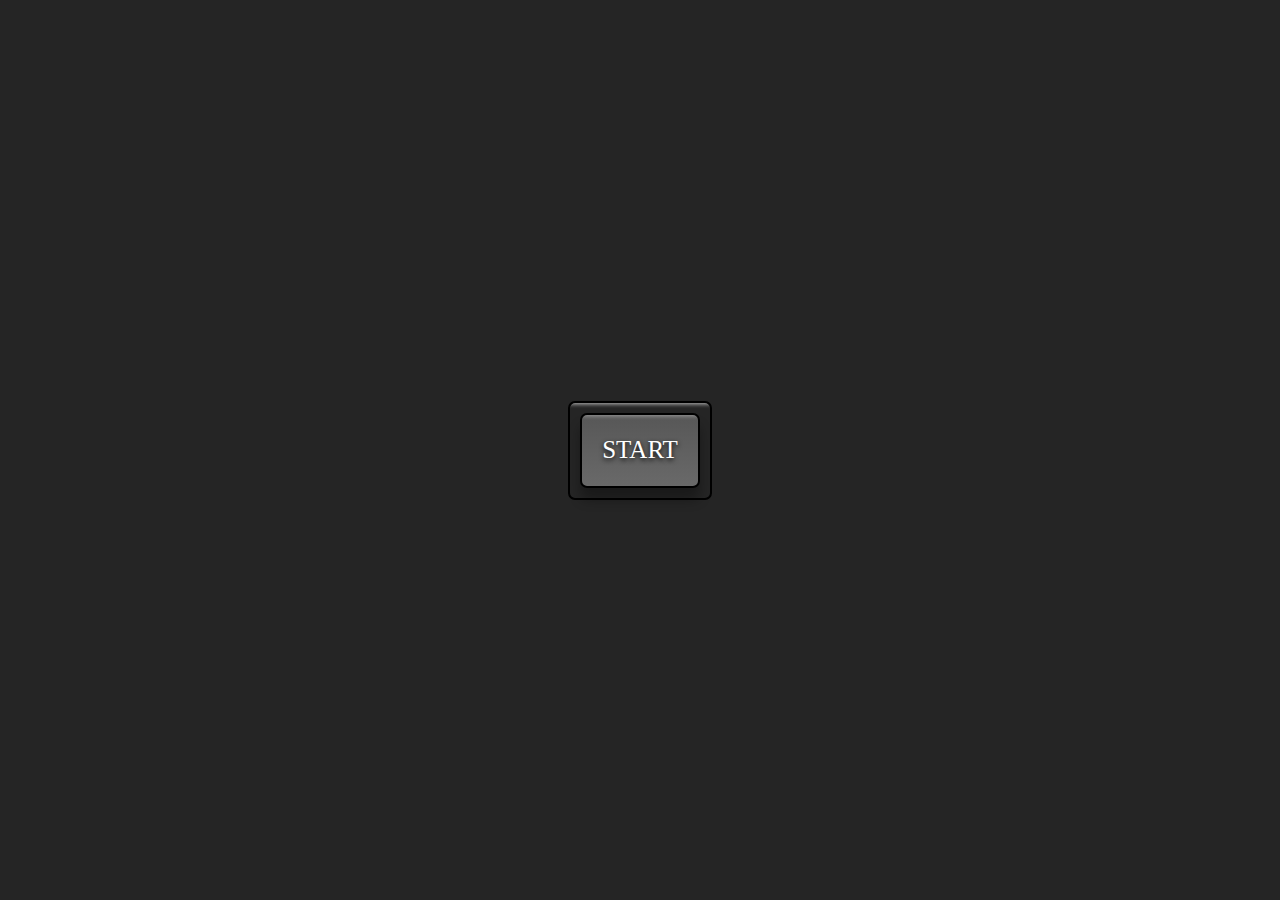
<file: -- template-picture-in-picture/index.html>
<!DOCTYPE html>
<html lang="en">
<head>
    <meta charset="UTF-8">
    <meta name="viewport" content="width=device-width, initial-scale=1.0">
    <title>Picture in Picture</title>
    <link rel="icon" type="image/png" href="favicon.png">
    <link rel="stylesheet" href="https://cdnjs.cloudflare.com/ajax/libs/font-awesome/5.10.2/css/all.min.css"/>
    <link rel="stylesheet" href="style.css">
</head>
<body>
    <!-- Script -->
    <video src="" id="video" controls height="360" width="640" hidden></video>
    <div class="button-container">
        <button id="button">START</button>
    </div>
    <script src="script.js"></script>
</body>
</html>
</file>
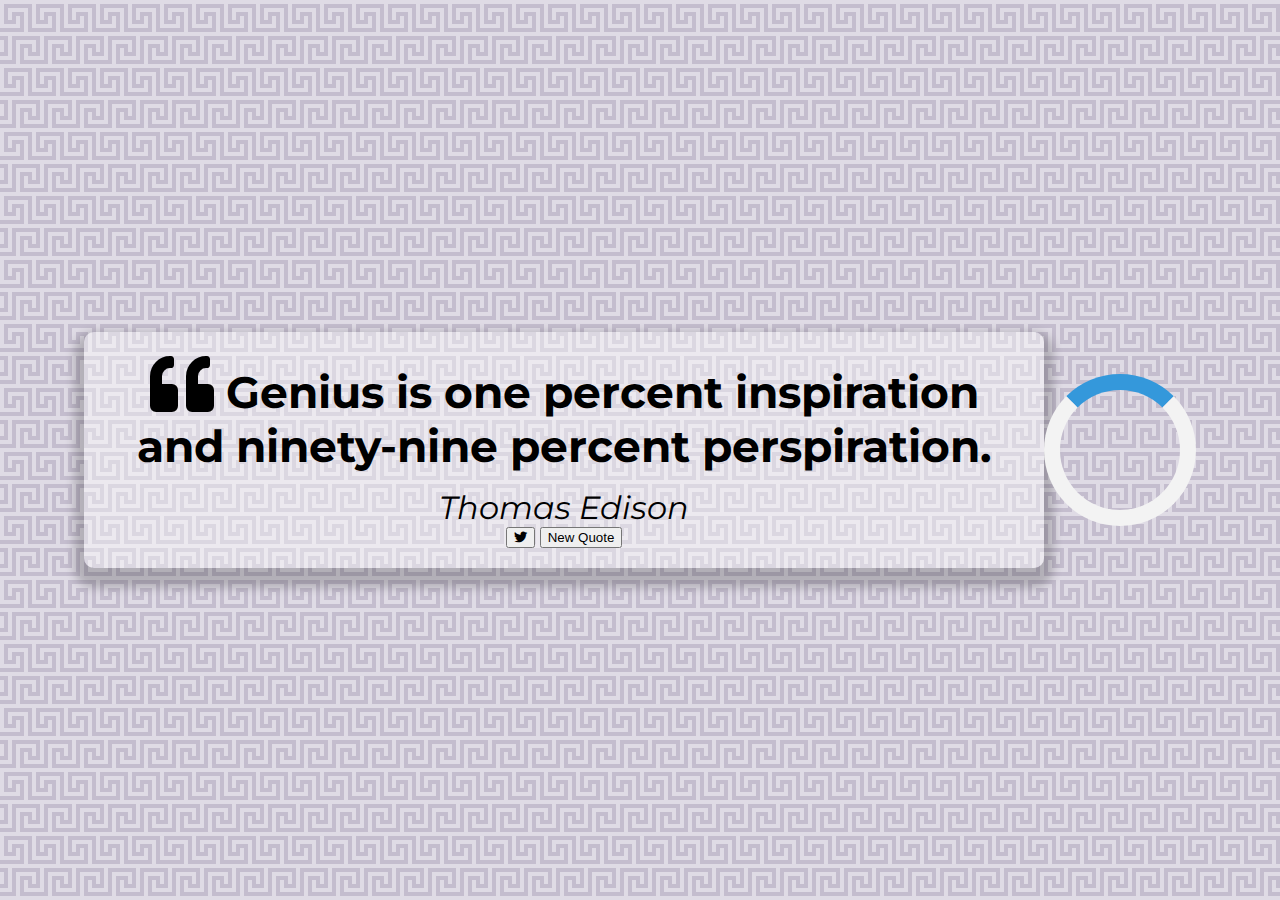
<file: -- template-quote-generator/index.html>
<!DOCTYPE html>
<html lang="en">
<head>
    <meta charset="UTF-8">
    <meta name="viewport" content="width=device-width, initial-scale=1.0">
    <title>Template</title>
    <link rel="icon" type="image/png" href="favicon.png">
    <link rel="stylesheet" href="https://cdnjs.cloudflare.com/ajax/libs/font-awesome/5.10.2/css/all.min.css"/>
    <link rel="stylesheet" href="style.css">
</head>
<body>
    <div class="quote-container" id="quote-container">
            <div class="quote-text">
                <i class="fas fa-quote-left"></i>
                <span id="quote">Genius is one percent inspiration and ninety-nine percent perspiration.</span>

            </div>
            <div class="quote-author">
                <span id="author">Thomas Edison</span>
            </div>

            <div class="button-container">
                <button class="twitter-button" id="twitter" title="Tweet This!">
                    <i class="fab fa-twitter"></i>
                </button>
                
                <button id="new-quote">New Quote</button>
            </div>

    </div>
    <div class="loader" id="loader"></div>
    <!-- Script -->
    <script src="quotes.js"></script>
    <script src="script.js"></script>
</body>
</html>
</file>
<file: -- template-picture-in-picture/style.css>
@import url('https://fonts.googleapis.com/css2?family=Barlow:wght@100&display=swap');
html {
  box-sizing: border-box;
}

body {
  margin: 0;
  min-height: 100vh;
  display: flex;
  justify-content: center;
  align-items: center;
  background-color: rgb(37, 37, 37);
}

.button-container {
  border: 2px solid black;
  padding: 10px;
  border-radius: 7px;
  box-shadow: inset 0 20px 4px -19px rgba(255, 255, 255, 0.7);
}

button {
  cursor: pointer;
  outline: none;
  width: 120px;
  height: 75px;
  font-family: Barlow sans-serif;
  font-size: 25px;
  color: white;
  text-shadow:0 2px 5px black;
  background: linear-gradient(to top, #696969, #575757);
  border: 2px solid black;
  border-radius: 7px;
  box-shadow: inset 0 20px 4px -19px rgba(255, 255, 255, 0.4),
  0 12px 12px 0 rgba(0, 0, 0, 0.3)
  ;
}

button:hover {
  background: linear-gradient(to bottom, #696969, #575757);
}

button:active {
  transform: translateY(3px);
  box-shadow: 0 6px 6px 0 rgba(0, 0, 0, 0.3);
}
</file>
<file: -- template-quote-generator/style.css>
@import url('https://fonts.googleapis.com/css2?family=Montserrat:wght@500&display=swap');
html {
  box-sizing: border-box;
}

body {
  margin: 0;
  min-height: 100vh;
  background-color: #fff;
  background-color: #DFDBE5;
background-image: url("data:image/svg+xml,%3Csvg width='32' height='64' viewBox='0 0 32 64' xmlns='http://www.w3.org/2000/svg'%3E%3Cpath d='M0 28h20V16h-4v8H4V4h28v28h-4V8H8v12h4v-8h12v20H0v-4zm12 8h20v4H16v24H0v-4h12V36zm16 12h-4v12h8v4H20V44h12v12h-4v-8zM0 36h8v20H0v-4h4V40H0v-4z' fill='%239C92AC' fill-opacity='0.4' fill-rule='evenodd'/%3E%3C/svg%3E");
   color: #000;
   font-family: Montserrat,sans-serif;
   font-weight: 700;
   text-align: center;
   display: flex;
   align-items: center;
   justify-content: center;
}

.quote-container {
  width: auto;
  max-width: 900px;
  padding: 20px 30px;
  border-radius: 10px;
  background-color: rgba(255, 255, 255, 0.4);
  box-shadow: 0 10px 10px 10px rgba(0, 0, 0, 0.2);
}

.quote-text {
  font-size: 2.75rem;
}

.long-quote {
  font-size: 2rem;
}
.fa-quote-left {
  font-size: 4rem ;
}

.quote-author {
  margin-top: 15px;
  font-size: 2rem;
  font-weight: 400;
  font-style: italic;
}

.loader {
  border: 16px solid #f3f3f3; /* Light grey */
  border-top: 16px solid #3498db; /* Blue */
  border-radius: 50%;
  width: 120px;
  height: 120px;
  animation: spin 2s linear infinite;
}

@keyframes spin {
  0% { transform: rotate(0deg); }
  100% { transform: rotate(360deg); }
}

@media screen and (max-width: 1000px) {
  .quote-container {
         margin: auto 10px;
  }
  .quote-text {
    font-size: 2.5rem;
  }
}
</file>
